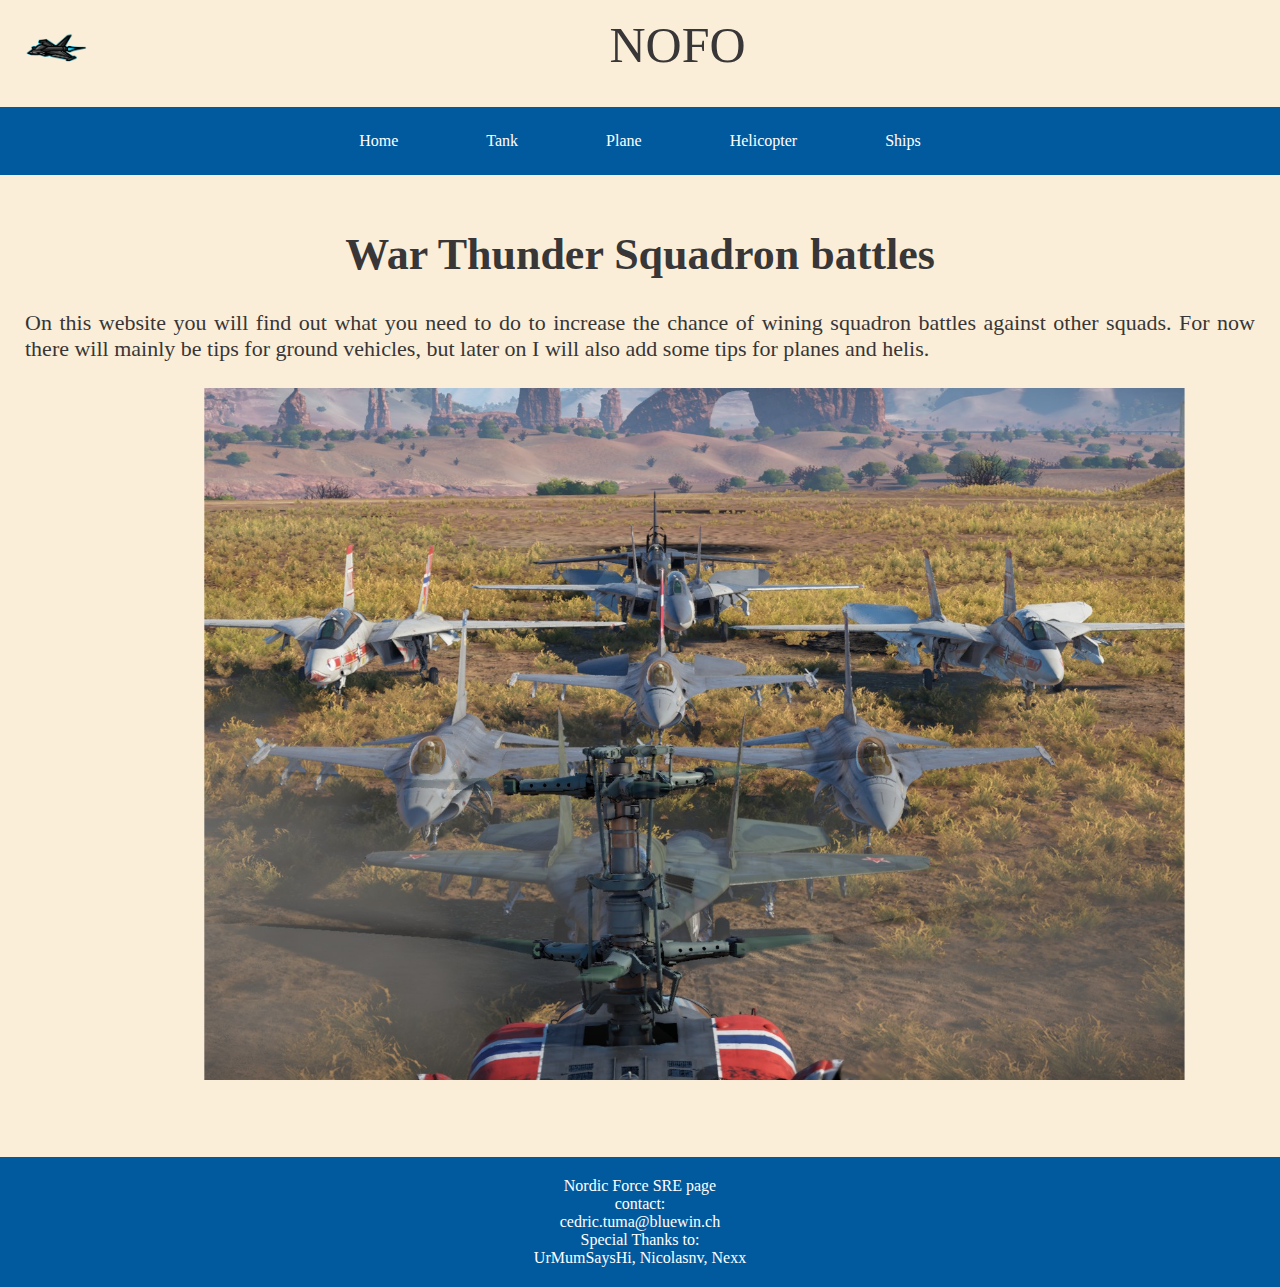
<file: NOFO website/index.html>
<!DOCTYPE html>
<html lang="en">
<head>
    <meta charset="UTF-8">
    <meta name="viewport" content="width=device-width, initial-scale=1.0">
    <title>NOFO</title>
    <link rel="stylesheet" href="NOFO.css">
</head>
<body>
<div class ="container">
    <header class="header">NOFO
        <a href="index.html"><img src="wappen.png"alt="Bild von dem Nordic Force Wappen"class="wappen"></a>
    </label>
    </header>
    <div class="nav">
        <input type="checkbox" id="toggle_button">
        <label for="toggle_button" class="toggle_button">
            <span class="bar"></span>
            <span class="bar"></span>
            <span class="bar"></span>
        </label>
        <ul>
            <li><a href="index.html">Home</a></li>
            <li><a href="Tank.html">Tank</a></li>
            <li><a href="Plane.html">Plane</a></li>
            <li><a href="Helicopter.html">Helicopter</a></li>
            <li><a href="Ship.html">Ships</a></li>

        </ul></div>
    <div class="main">
        <article><h1>War Thunder Squadron battles</h1>On this website you will find out what you need to do to increase the chance of wining squadron battles against other squads. For now there will mainly be tips for ground vehicles, but later on I will also add some tips for planes and helis. <br><br>
            <img src="NOFO.png"alt="F4J" class="WarThunder"><br><br></article>

            </div>

    <div class="footer">Nordic Force SRE page<br>contact:<br> cedric.tuma@bluewin.ch<br>Special Thanks to:<br>UrMumSaysHi, Nicolasnv, Nexx</div>
</div>
</body>
</html>
</file>
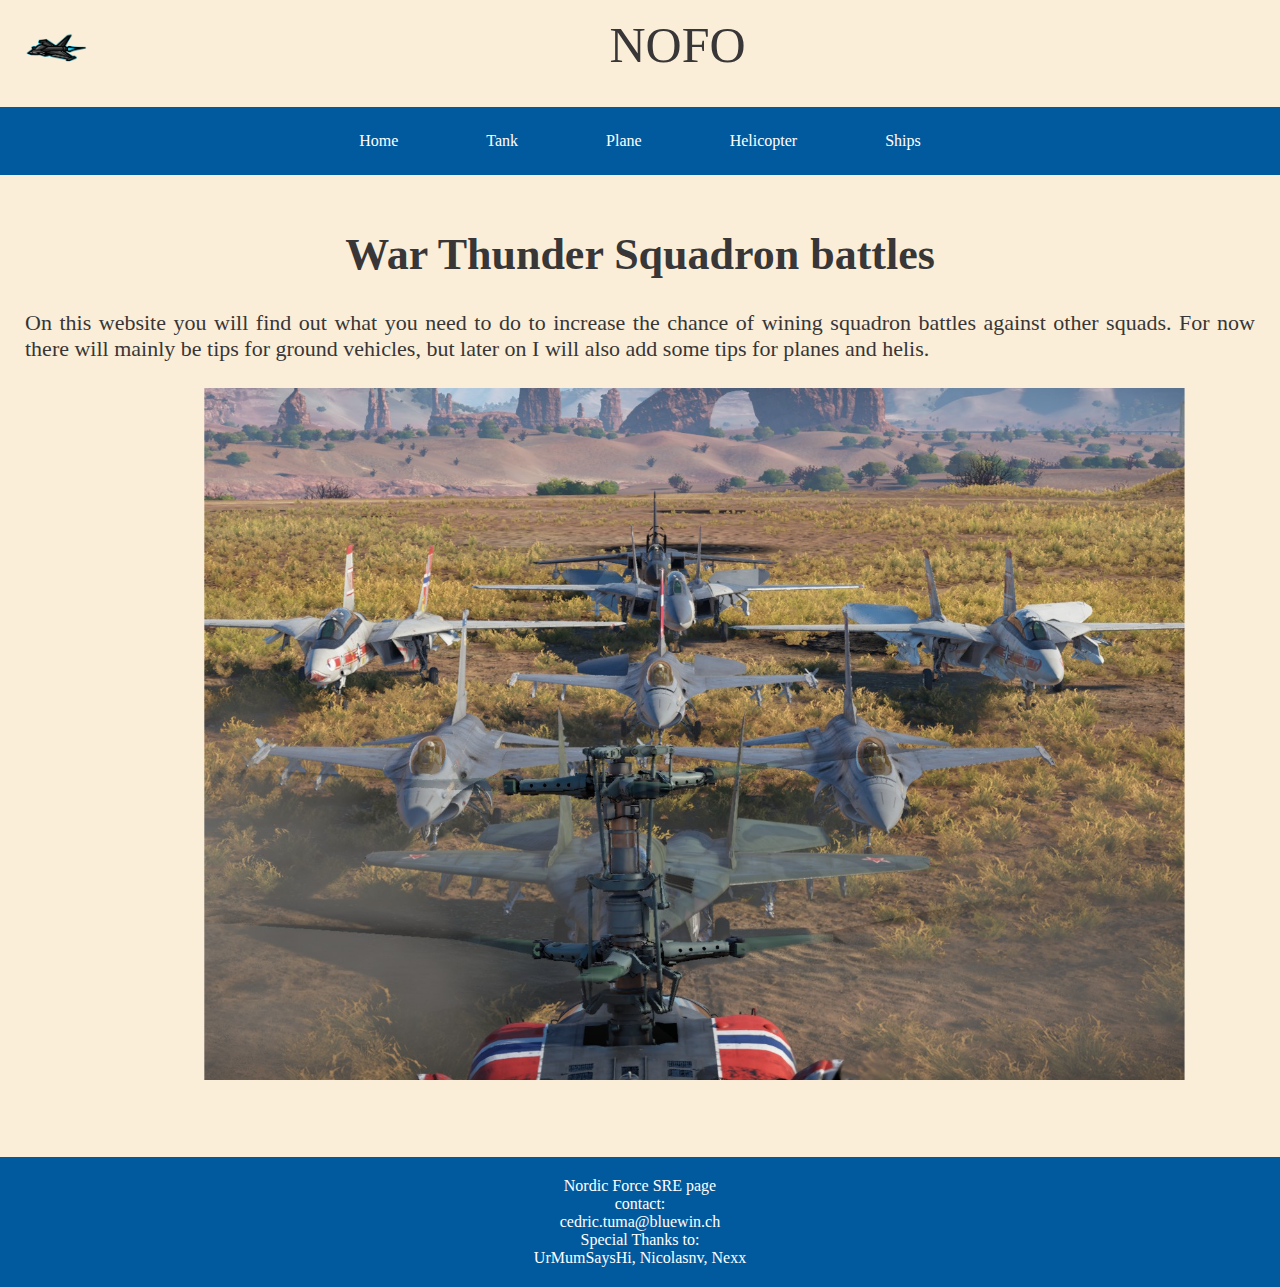
<file: NOFO-main/NOFO website/index.html>
<!DOCTYPE html>
<html lang="en">
<head>
    <meta charset="UTF-8">
    <meta name="viewport" content="width=device-width, initial-scale=1.0">
    <title>NOFO</title>
    <link rel="stylesheet" href="NOFO.css">
</head>
<body>
<div class ="container">
    <header class="header">NOFO
        <a href="index.html"><img src="wappen.png"alt="Bild von dem Nordic Force Wappen"class="wappen"></a>
    </label>
    </header>
    <div class="nav">
        <input type="checkbox" id="toggle_button">
        <label for="toggle_button" class="toggle_button">
            <span class="bar"></span>
            <span class="bar"></span>
            <span class="bar"></span>
        </label>
        <ul>
            <li><a href="index.html">Home</a></li>
            <li><a href="Tank.html">Tank</a></li>
            <li><a href="Plane.html">Plane</a></li>
            <li><a href="Helicopter.html">Helicopter</a></li>
            <li><a href="Ship.html">Ships</a></li>

        </ul></div>
    <div class="main">
        <article><h1>War Thunder Squadron battles</h1>On this website you will find out what you need to do to increase the chance of wining squadron battles against other squads. For now there will mainly be tips for ground vehicles, but later on I will also add some tips for planes and helis. <br><br>
            <img src="NOFO.png"alt="F4J" class="WarThunder"><br><br></article>

            </div>

    <div class="footer">Nordic Force SRE page<br>contact:<br> cedric.tuma@bluewin.ch<br>Special Thanks to:<br>UrMumSaysHi, Nicolasnv, Nexx</div>
</div>
</body>
</html>
</file>
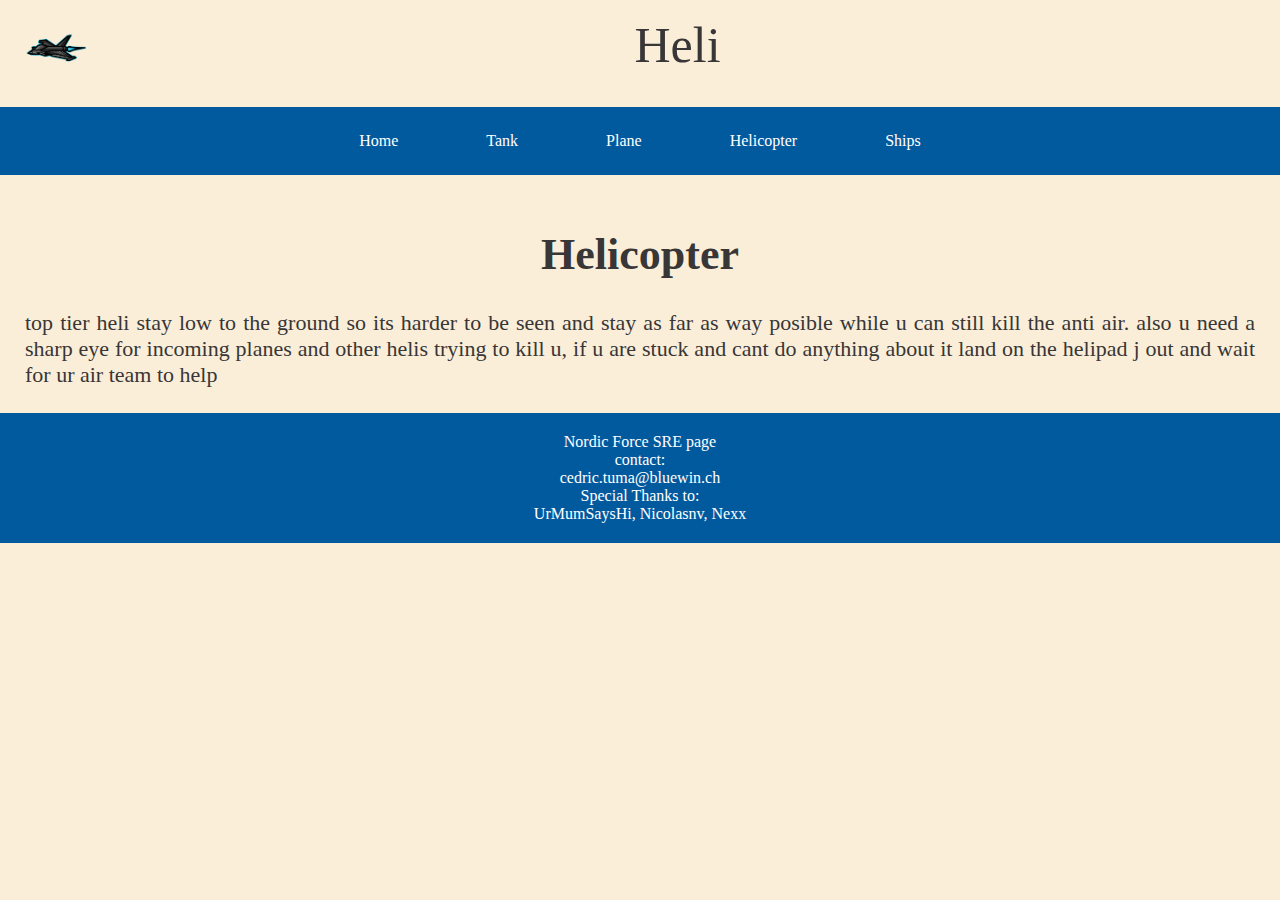
<file: NOFO website/Helicopter.html>
<!DOCTYPE html>
<html lang="en">
<head>
  <meta charset="UTF-8">
  <meta name="viewport" content="width=device-width, initial-scale=1.0">
  <title>NOFO</title>
  <link rel="stylesheet" href="NOFO.css">
</head>
<body>
<div class ="container">
  <header class="header">Heli
    <a href="index.html"><img src="wappen.png"alt="Bild von dem NOFO Wappen"class="wappen"></a>
  
  </header>
  <div class="nav">
    <input type="checkbox" id="toggle_button">
    <label for="toggle_button" class="toggle_button">
      <span class="bar"></span>
      <span class="bar"></span>
      <span class="bar"></span>
    </label>
    <ul>
      <li><a href="index.html">Home</a></li>
      <li><a href="Tank.html">Tank</a></li>
      <li><a href="Plane.html">Plane</a></li>
      <li><a href="Helicopter.html">Helicopter</a></li>
      <li><a href="Ship.html">Ships</a></li>

    </ul></div>
  <div class="main">
    <article><h1>Helicopter</h1>top tier heli stay low to the ground so its harder to be seen and stay as far as way posible while u can still kill the anti air. also u need a sharp eye for incoming planes and other helis trying to kill u, if u are stuck and cant do anything about it land on the helipad j out and wait for ur air team to help

  </div>

  <div class="footer">Nordic Force SRE page<br>contact:<br> cedric.tuma@bluewin.ch<br>Special Thanks to:<br>UrMumSaysHi, Nicolasnv, Nexx</div></div>
</body>
</html>
</file>
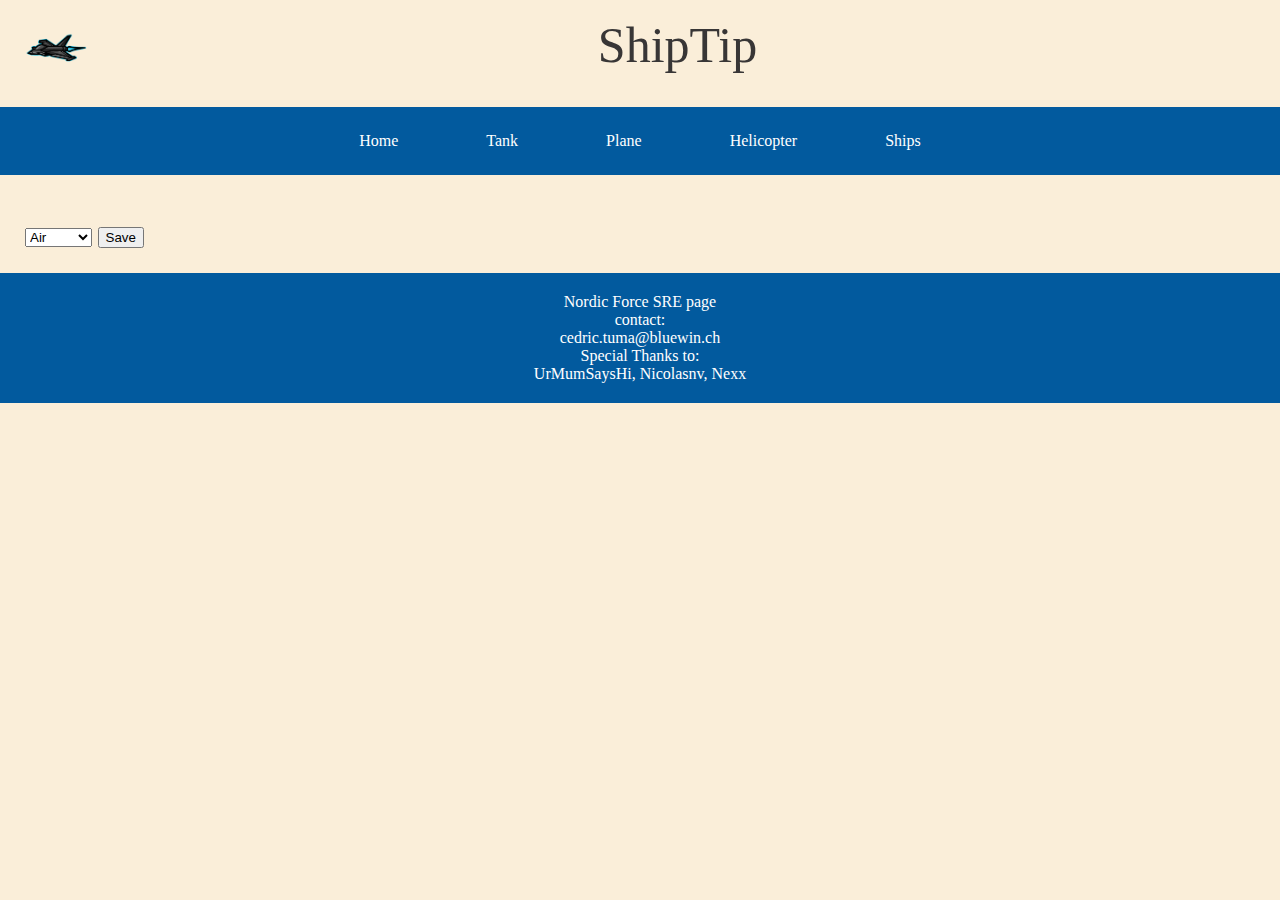
<file: NOFO website/Logs.html>
<!DOCTYPE html>
<html lang="en">
<head>
  <meta charset="UTF-8">
  <meta name="viewport" content="width=device-width, initial-scale=1.0">
  <title>NOFO</title>
  <link rel="stylesheet" href="NOFO.css">
</head>
<body>
<div class="container">
  <header class="header">ShipTip
    <a href="index.html"><img src="wappen.png" alt="Bild von dem NOFO Wappen" class="wappen"></a>
  </header>
  <div class="nav">
    <input type="checkbox" id="toggle_button">
    <label for="toggle_button" class="toggle_button">
      <span class="bar"></span>
      <span class="bar"></span>
      <span class="bar"></span>
    </label>
    <ul>
      <li><a href="index.html">Home</a></li>
      <li><a href="Tank.html">Tank</a></li>
      <li><a href="Plane.html">Plane</a></li>
      <li><a href="Helicopter.html">Helicopter</a></li>
      <li><a href="Ship.html">Ships</a></li>
    </ul>
  </div>
  <div class="main">
    <!-- Add the log section -->
    <div class="log">
      <p id="log-content"></p>
      <select id="mode">
        <option value="air">Air</option>
        <option value="ground">Ground</option>
        <option value="spaa">SPAA</option>
      </select>
      <button id="save-button">Save</button>
    </div>
  </div>
  <div class="footer">Nordic Force SRE page<br>contact:<br> cedric.tuma@bluewin.ch<br>Special Thanks to:<br>UrMumSaysHi, Nicolasnv, Nexx</div>
</div>

<script>
  // Add JavaScript code to handle the save button click event
  const logContent = document.getElementById('log-content');
  const modeSelect = document.getElementById('mode');
  const saveButton = document.getElementById('save-button');

  saveButton.addEventListener('click', () => {
    const logEntry = {
      mode: modeSelect.value,
      content: logContent.textContent
    };

    // Save logEntry to a local file using the Storage API
    localStorage.setItem('logEntry', JSON.stringify(logEntry));
  });
</script>
</body>
</html>
</file>
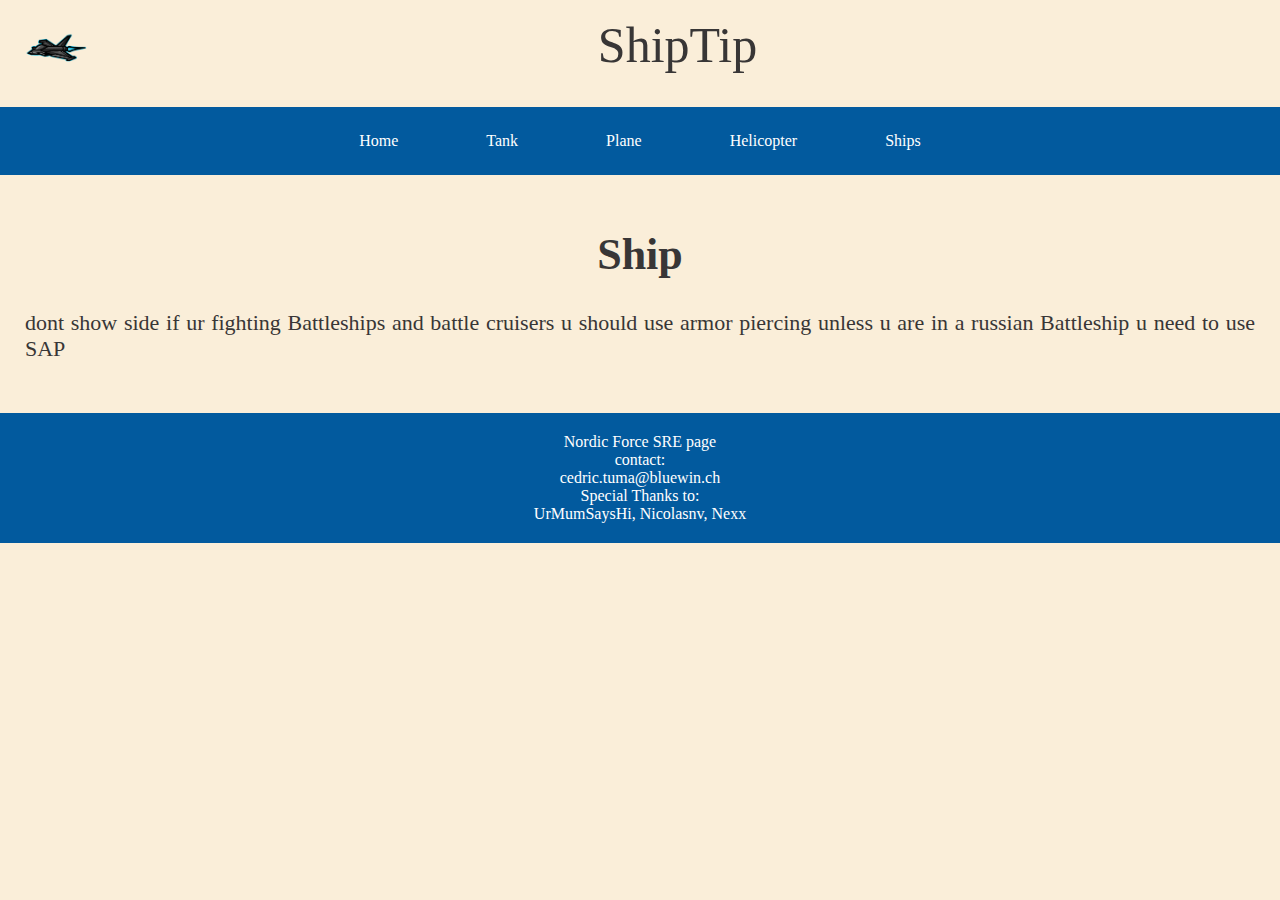
<file: NOFO website/Ship.html>
<!DOCTYPE html>
<html lang="en">
<head>
  <meta charset="UTF-8">
  <meta name="viewport" content="width=device-width, initial-scale=1.0">
  <title>NOFO</title>
  <link rel="stylesheet" href="NOFO.css">
</head>
<body>
<div class ="container">
  <header class="header">ShipTip
    <a href="index.html"><img src="wappen.png"alt="Bild von dem NOFO Wappen"class="wappen"></a>

  </header>
  <div class="nav">
    <input type="checkbox" id="toggle_button">
    <label for="toggle_button" class="toggle_button">
      <span class="bar"></span>
      <span class="bar"></span>
      <span class="bar"></span>
    </label>
    <ul>
      <li><a href="index.html">Home</a></li>
      <li><a href="Tank.html">Tank</a></li>
      <li><a href="Plane.html">Plane</a></li>
      <li><a href="Helicopter.html">Helicopter</a></li>
      <li><a href="Ship.html">Ships</a></li>

    </ul></div>
  <div class="main">
    <article><h1>Ship</h1>dont show side if ur fighting Battleships and battle cruisers u should use armor piercing unless u are in a russian Battleship u need to use SAP<br><br>

  </div>

  <div class="footer">Nordic Force SRE page<br>contact:<br> cedric.tuma@bluewin.ch<br>Special Thanks to:<br>UrMumSaysHi, Nicolasnv, Nexx</div></div>
</body>
</html>
</file>
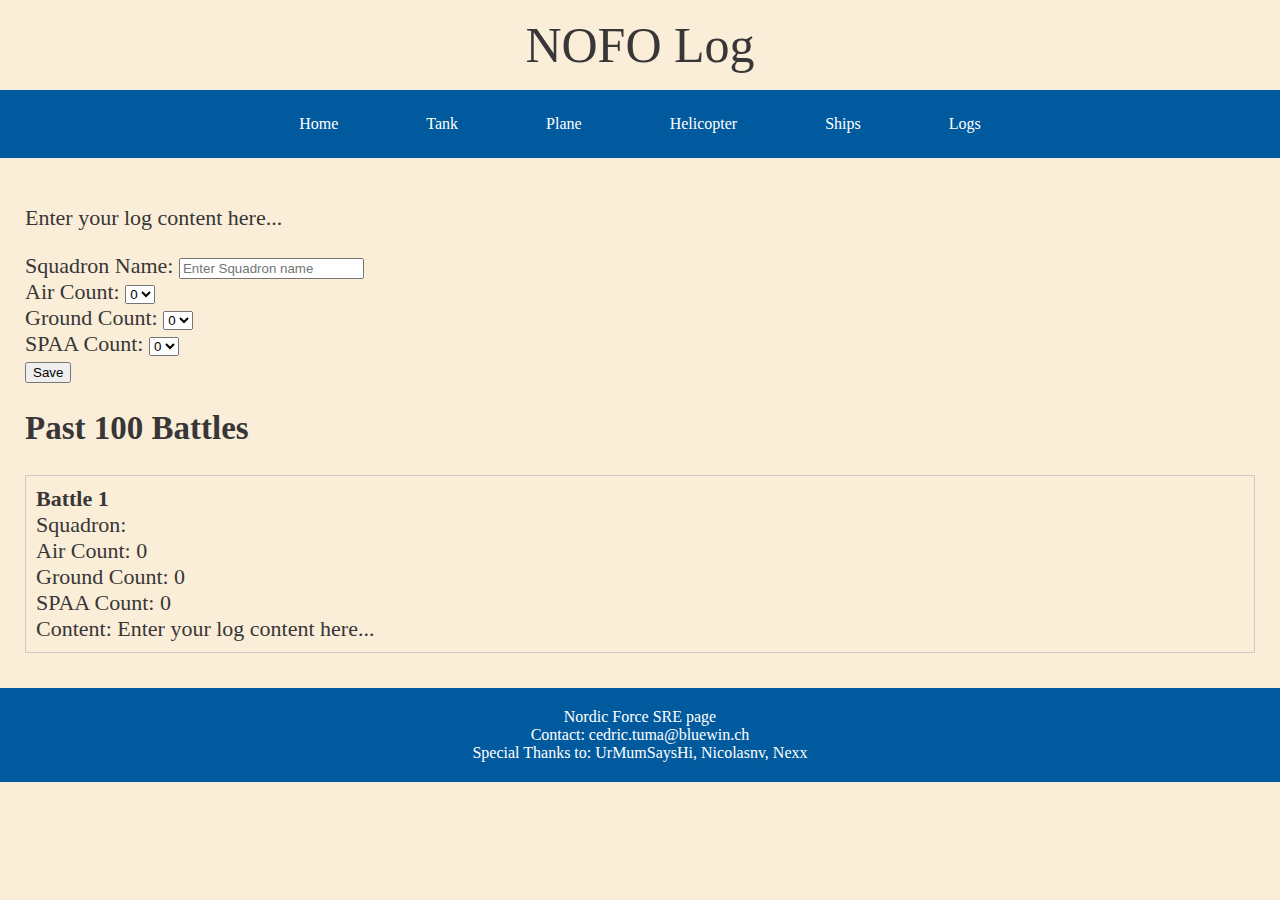
<file: NOFO-main/NOFO website/Logs.html>
<!DOCTYPE html>
<html lang="en">
<head>
  <meta charset="UTF-8">
  <meta name="viewport" content="width=device-width, initial-scale=1.0">
  <title>NOFO Log</title>
  <link rel="stylesheet" href="NOFO.css">
  <style>
    .battle-box {
      background-color: #fff; /* Default background color */
      border: 1px solid #ccc;
      padding: 10px;
      margin-bottom: 10px; /* Add margin between battle boxes */
    }
  </style>
</head>
<body>
<div class="container">
  <header class="header">NOFO Log</header>
  <div class="nav">
    <input type="checkbox" id="toggle_button">
    <label for="toggle_button" class="toggle_button">
      <span class="bar"></span>
      <span class="bar"></span>
      <span class="bar"></span>
    </label>
    <ul>
      <li><a href="index.html">Home</a></li>
      <li><a href="Tank.html">Tank</a></li>
      <li><a href="Plane.html">Plane</a></li>
      <li><a href="Helicopter.html">Helicopter</a></li>
      <li><a href="Ship.html">Ships</a></li>
      <li><a href="Logs.html">Logs</a></li>
    </ul>
  </div>
  <div class="main">
    <div class="log">
      <p id="log-content" contenteditable="true">Enter your log content here...</p>
      <div>
        <label for="Squadron">Squadron Name:</label>
        <input type="text" id="Squadron" maxlength="5" placeholder="Enter Squadron name">
      </div>
      <div>
        <label for="air-count">Air Count:</label>
        <select id="air-count">
          <option value="0">0</option>
          <option value="1">1</option>
          <option value="2">2</option>
          <option value="3">3</option>
          <option value="4">4</option>
        </select>
      </div>
      <div>
        <label for="ground-count">Ground Count:</label>
        <select id="ground-count">
          <option value="0">0</option>
          <option value="1">1</option>
          <option value="2">2</option>
          <option value="3">3</option>
          <option value="4">4</option>
          <option value="5">5</option>
          <option value="6">6</option>
          <option value="7">7</option>
          <option value="8">8</option>
        </select>
      </div>
      <div>
        <label for="spaa-count">SPAA Count:</label>
        <select id="spaa-count">
          <option value="0">0</option>
          <option value="1">1</option>
          <option value="2">2</option>
          <option value="3">3</option>
          <option value="4">4</option>
        </select>
      </div>
      <button id="save-button">Save</button>
    </div>
    <div class="past-battles">
      <h2>Past 100 Battles</h2>
      <div id="past-battles-list">
        <!-- Past battles will be dynamically added here -->
      </div>
    </div>
  </div>
  <div class="footer">Nordic Force SRE page<br>Contact: cedric.tuma@bluewin.ch<br>Special Thanks to: UrMumSaysHi, Nicolasnv, Nexx</div>
</div>

<script>
  document.addEventListener('DOMContentLoaded', () => {
    const logContent = document.getElementById('log-content');
    const saveButton = document.getElementById('save-button');
    const squadronInput = document.getElementById('Squadron');
    const airCountSelect = document.getElementById('air-count');
    const groundCountSelect = document.getElementById('ground-count');
    const spaaCountSelect = document.getElementById('spaa-count');
    const pastBattlesList = document.getElementById('past-battles-list');

    saveButton.addEventListener('click', () => {
      const squadron = squadronInput.value.trim();
      const airCount = airCountSelect.value;
      const groundCount = groundCountSelect.value;
      const spaaCount = spaaCountSelect.value;
      const logEntry = {
        squadron: squadron,
        airCount: airCount,
        groundCount: groundCount,
        spaaCount: spaaCount,
        content: logContent.textContent
      };

      // Save logEntry to local storage
      localStorage.setItem('logEntry', JSON.stringify(logEntry));
      alert('Log entry saved successfully!');

      // Display past 100 battles
      displayPastBattles();
    });

    function displayPastBattles() {
      pastBattlesList.innerHTML = ''; // Clear the list first
      const logEntries = JSON.parse(localStorage.getItem('pastBattles')) || [];
      logEntries.unshift({
        squadron: squadronInput.value.trim(),
        airCount: airCountSelect.value,
        groundCount: groundCountSelect.value,
        spaaCount: spaaCountSelect.value,
        content: logContent.textContent
      });
      logEntries.slice(0, 100).forEach((entry, index) => {
        const battleBox = document.createElement('div');
        battleBox.classList.add('battle-box');
        battleBox.style.backgroundColor = getHeaderColor();
        battleBox.innerHTML = `
          <strong>Battle ${index + 1}</strong><br>
          Squadron: ${entry.squadron}<br>
          Air Count: ${entry.airCount}<br>
          Ground Count: ${entry.groundCount}<br>
          SPAA Count: ${entry.spaaCount}<br>
          Content: ${entry.content}
        `;
        pastBattlesList.appendChild(battleBox);
      });
      localStorage.setItem('pastBattles', JSON.stringify(logEntries));
    }

    // Function to get header color
    function getHeaderColor() {
      const header = document.querySelector('.header');
      const computedStyle = window.getComputedStyle(header);
      return computedStyle.backgroundColor;
    }

    // Display past 100 battles on page load
    displayPastBattles();
  });
</script>
</body>
</html>
</file>
<file: NOFO website/NOFO.css>
:root{
    --background: #faeed9;
    --nav:#025a9e;
    --navhover:#0265b3;
    --fontcolor: #383636;
}

body{
    padding: 0;
    margin: 0;
    background: var(--background);
    color: var(--fontcolor);
    font-family: "Gill Sans MT";
}

.container{
    display: grid;
    grid-auto-flow: row;
    grid-template-columns: 100%;
    grid-template-areas:
        "head"
        "nav"
        "main"
        "foot";
}

.header{
    grid-area: head;
    font-size: 50px;
    margin: 16px;
    text-align: center;
}

.wappen{
    float: left;
    height: 75px;

}
.nav {
    display: flex;
    justify-content: center;
    background-color: #025a9e;
}

ul {
    list-style: none;
    display: flex;
    justify-content: center;
    padding: 0;
    marrgin: 0;
    background-color: #025a9e;
}

ul li {
    margin: 0 20px;
    background-color: #025a9e;
}

ul li a {
    text-decoration: none;
    color: #fff;
}

.main{grid-area: main;
    text-align: justify;
    font-size: 22px;
    margin: 25px;
}
h1{
    text-align: center;
}
.WarThunder{
    max-width: 100%;
    max-height: 100vh;
    display: flex;
    justify-content: center;
}

.WarThunder img {
    max-width: 300%;
    max-height: 300%;
    width: auto;
    height: auto;
}
.panzer{
    max-width: 100%;
    max-height: 100vh;
    display: flex;
    justify-content: center;
    allign-items: center;
}
.panzer img {
    max-width: 100%;
    max-height: 100%;
    width: auto;
    height: auto;
}
.footer{grid-area: foot;
    text-align: center;
    padding: 20px;
    background: var(--nav);
    color: white;
}


li{
    float:left;
    margin-left: auto;
    margin-right: auto;
}

li{
    float:left;
}

li a{
    display: block;
    color: var(--fontcolor);
    text-align: center;
    padding: 25px 24px;
    text-decoration: none;
    font-family: "Gill Sans MT";
    font-weight: 500;
}

ul{
    list-style-type: none;
    margin: 0;
    padding: 0;
    overflow: hidden;
    background-color: var(--nav);
}

li a:hover {
    background-color: var(--navhover);
}

input[type="checkbox"] {
    display: none;
}
@media screen and (max-width: 600px) {
    .main{
        font-size: 18px;
        text-align: justify;
    }
    .oros{
        width: 450px;
    }
    .mcces{
        width: 450px;
    }
    .badenpicture{
        width: 450px;
    }
    li a {
        display: block;
        text-align: center;
        padding: 25px 24px;
        text-decoration: none;
        font-family: "Gill Sans MT";
        font-weight: 500;
        font-size: 16px;
    }

    li{
        float: none;
    }

    ul {
        list-style-type: none;
        margin: 0;
        padding: 0;
        overflow: hidden;
        display: none;
        flex-direction: column;
        justify-content: center;
    }


    .toggle_button {
        width: 30px;
        height: 23px;

        position: absolute;
        top: 38px;
        right: 25px;

        display: flex;
        flex-direction: column;
        justify-content: space-between;
    }

    .bar {
        height: 4px;
        width: 100%;
        background: var(--fontcolor);

    }

    #toggle_button:checked ~ ul {
        display: block;
    }
    .WarThunder{
        max-width: 100%;
        max-height: 100vh;
        display: flex;
        justify-content: center;
    }

    .WarThunder img {
        max-width: 100%;
        max-height: 100%;
        width: auto;
        height: auto;
    }



}
</file>
<file: NOFO-main/NOFO website/NOFO.css>
:root{
    --background: #faeed9;
    --nav:#025a9e;
    --navhover:#0265b3;
    --fontcolor: #383636;
}

body{
    padding: 0;
    margin: 0;
    background: var(--background);
    color: var(--fontcolor);
    font-family: "Gill Sans MT";
}

.container{
    display: grid;
    grid-auto-flow: row;
    grid-template-columns: 100%;
    grid-template-areas:
        "head"
        "nav"
        "main"
        "foot";
}

.header{
    grid-area: head;
    font-size: 50px;
    margin: 16px;
    text-align: center;
}

.wappen{
    float: left;
    height: 75px;

}
.nav {
    display: flex;
    justify-content: center;
    background-color: #025a9e;
}

ul {
    list-style: none;
    display: flex;
    justify-content: center;
    padding: 0;
    marrgin: 0;
    background-color: #025a9e;
}

ul li {
    margin: 0 20px;
    background-color: #025a9e;
}

ul li a {
    text-decoration: none;
    color: #fff;
}

.main{grid-area: main;
    text-align: justify;
    font-size: 22px;
    margin: 25px;
}
h1{
    text-align: center;
}
.WarThunder{
    max-width: 100%;
    max-height: 100vh;
    display: flex;
    justify-content: center;
}

.WarThunder img {
    max-width: 300%;
    max-height: 300%;
    width: auto;
    height: auto;
}
.panzer{
    max-width: 100%;
    max-height: 100vh;
    display: flex;
    justify-content: center;
    allign-items: center;
}
.panzer img {
    max-width: 100%;
    max-height: 100%;
    width: auto;
    height: auto;
}
.footer{grid-area: foot;
    text-align: center;
    padding: 20px;
    background: var(--nav);
    color: white;
}


li{
    float:left;
    margin-left: auto;
    margin-right: auto;
}

li{
    float:left;
}

li a{
    display: block;
    color: var(--fontcolor);
    text-align: center;
    padding: 25px 24px;
    text-decoration: none;
    font-family: "Gill Sans MT";
    font-weight: 500;
}

past-battles{
    color: var(--nav)
}

ul{
    list-style-type: none;
    margin: 0;
    padding: 0;
    overflow: hidden;
    background-color: var(--nav);
}

li a:hover {
    background-color: var(--navhover);
}

input[type="checkbox"] {
    display: none;
}
@media screen and (max-width: 600px) {
    .main{
        font-size: 18px;
        text-align: justify;
    }
    .oros{
        width: 450px;
    }
    .mcces{
        width: 450px;
    }
    .badenpicture{
        width: 450px;
    }
    li a {
        display: block;
        text-align: center;
        padding: 25px 24px;
        text-decoration: none;
        font-family: "Gill Sans MT";
        font-weight: 500;
        font-size: 16px;
    }

    li{
        float: none;
    }

    ul {
        list-style-type: none;
        margin: 0;
        padding: 0;
        overflow: hidden;
        display: none;
        flex-direction: column;
        justify-content: center;
    }


    .toggle_button {
        width: 30px;
        height: 23px;

        position: absolute;
        top: 38px;
        right: 25px;

        display: flex;
        flex-direction: column;
        justify-content: space-between;
    }

    .bar {
        height: 4px;
        width: 100%;
        background: var(--fontcolor);

    }

    #toggle_button:checked ~ ul {
        display: block;
    }
    .WarThunder{
        max-width: 100%;
        max-height: 100vh;
        display: flex;
        justify-content: center;
    }

    .WarThunder img {
        max-width: 100%;
        max-height: 100%;
        width: auto;
        height: auto;
    }



}
</file>
